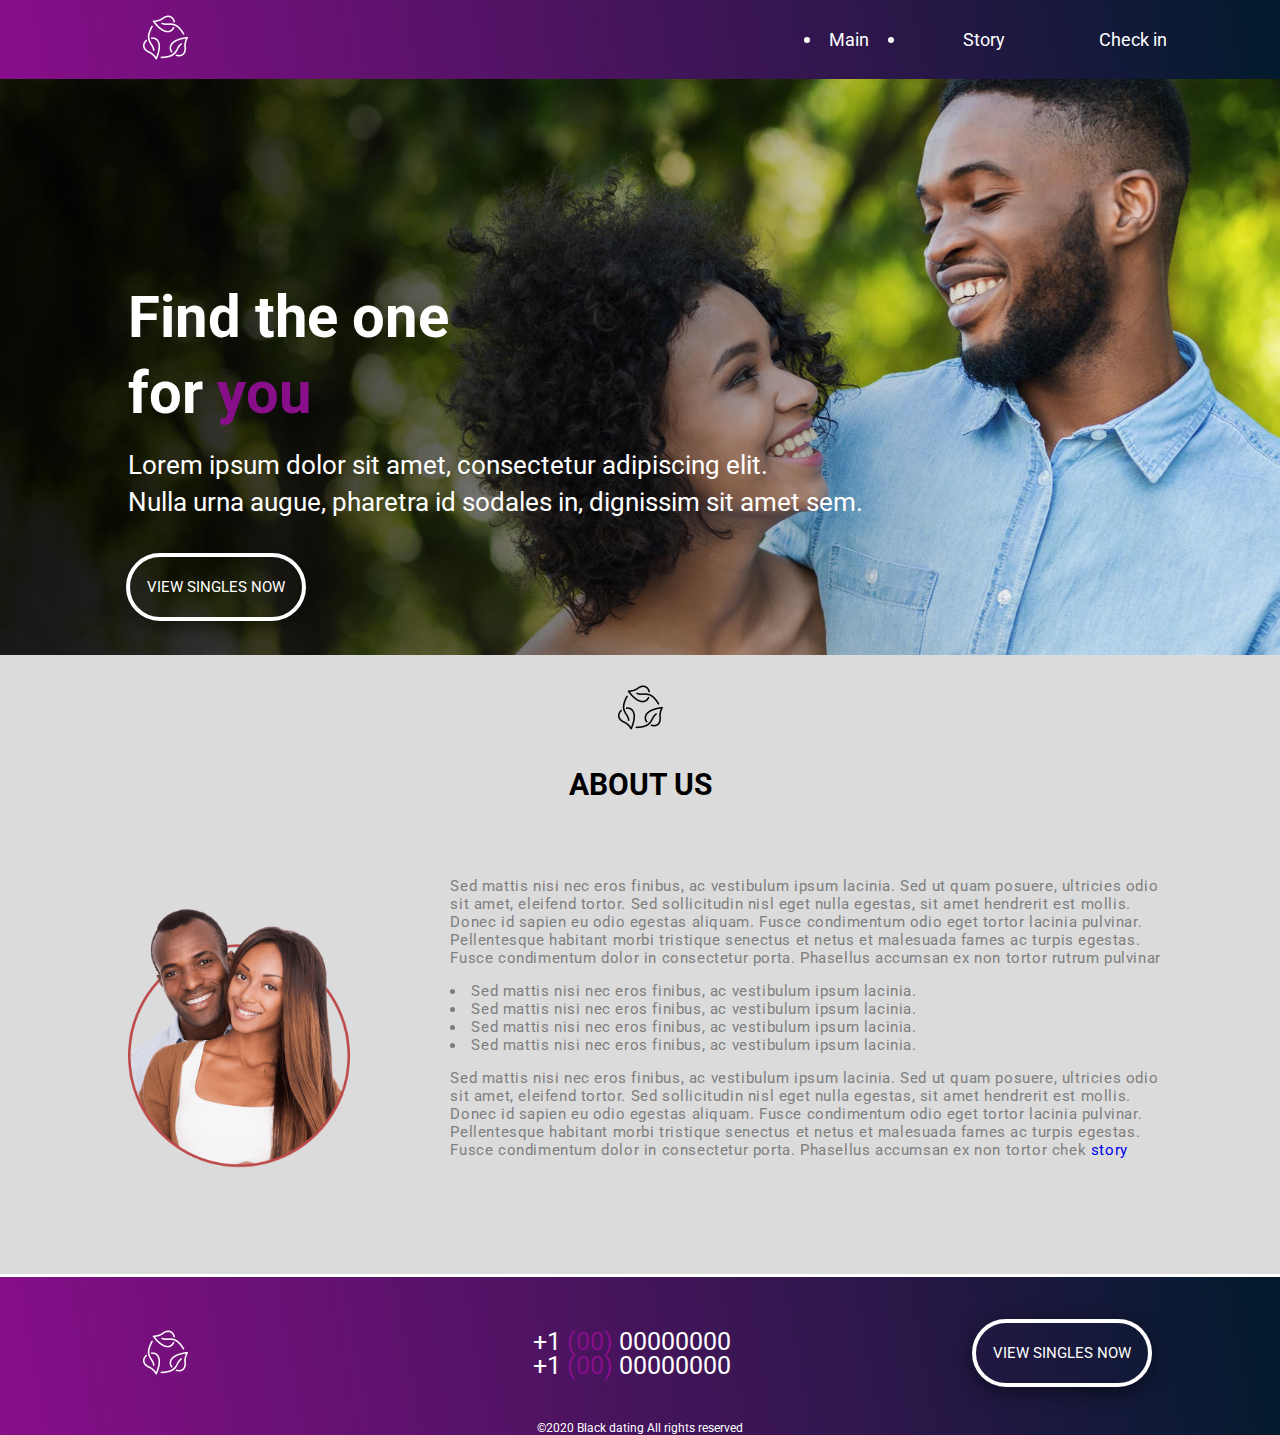
<file: index.html>
<!DOCTYPE html>
<html lang="en">
<head>
    <meta charset="UTF-8">
    <meta name="viewport" content="width=device-width, initial-scale=1.0">
    <meta http-equiv="Content-Type" content="text/html; charset=utf-8">
    <meta name="keywords" content="Black dating, Black women, Black singles,
    Black marriage, Black brides, Black girl, Black wife, Black personals,
    Black dating service, Mail order bride, Black singles, Black personals, 
    Black dating, Black wife, Black marriage,
    Dating com, Dating, Dating.com, Online dating, 
    Dating website, Dating site, Global dating, Worldwide dating,
    International dating, Local singles dating, Chat room, Online chat" >
    <meta name="description" content="Searching for black dating?  
    Meet thousands of single Ukrainian women. View your perfect couples for free.
    Join now.">
    <title>Black dating</title>
    <link rel="stylesheet" href="./css/style.css">
</head>
<body>
    <header class="header">
        <div class="container">
            <a class="navbar-logo" href=""><img src="./img/logo-white.png" alt="logo"></a>
            <div class="hamburger-menu">
                <input id="menu__toggle" type="checkbox" />
                <label class="menu__btn" for="menu__toggle">
                <span></span>
                </label>
                <nav class="navbar">
                    <ul class="navbar-main">
                    <li><a class="current navbar__item" href="#">Main</a></li>
                    <li><a  class="navbar__item" href="story.html">Story</a></li>
                    <li><a class="navbar__item" href="registration.html">Check in</a></li>
                    </ul>
                </nav>
        </div>
    </header>
    <section class="main">
        <div class="container">
            <div class="main__text">
                <h1>Find the one <br> for <span class="text-color">you</span>
                    </h1>
                <p>Lorem ipsum dolor sit amet, consectetur adipiscing elit. <br>
                    Nulla urna augue, pharetra id sodales in, dignissim sit amet sem.</p>
                <a class="btn main__btn" href="registration.html">View Singles Now</a>
            </div> 
        </div>     
    </section>
    <section class="about">
            <div class="title">
                <img class="work__img" src="./img/logo-black.png" alt="logo">
                <h2 class="title">
                ABOUT US
                </h2>
            </div>
            <div class="container">
                <img class="about__img" src="./img/image-black-dating.png" alt="black dating">
                <div class="about-item">
                    <p>Sed mattis nisi nec eros finibus, ac vestibulum ipsum lacinia. Sed ut quam posuere, ultricies odio sit amet, eleifend tortor. Sed sollicitudin nisl eget nulla egestas, sit amet hendrerit est mollis. Donec id sapien eu odio egestas aliquam. Fusce condimentum odio eget tortor lacinia pulvinar. Pellentesque habitant morbi tristique senectus et netus et malesuada fames ac turpis egestas. Fusce condimentum dolor in consectetur porta. Phasellus accumsan ex non tortor rutrum pulvinar</p>
                    <ul>
                        <li>Sed mattis nisi nec eros finibus, ac vestibulum ipsum lacinia.</li>
                        <li>Sed mattis nisi nec eros finibus, ac vestibulum ipsum lacinia.</li>
                        <li>Sed mattis nisi nec eros finibus, ac vestibulum ipsum lacinia.</li>
                        <li>Sed mattis nisi nec eros finibus, ac vestibulum ipsum lacinia.</li> 
                    </ul>
                    <p>Sed mattis nisi nec eros finibus, ac vestibulum ipsum lacinia. Sed ut quam posuere, ultricies odio sit amet, eleifend tortor. Sed sollicitudin nisl eget nulla egestas, sit amet hendrerit est mollis. Donec id sapien eu odio egestas aliquam. Fusce condimentum odio eget tortor lacinia pulvinar. Pellentesque habitant morbi tristique senectus et netus et malesuada fames ac turpis egestas. Fusce condimentum dolor in consectetur porta. Phasellus accumsan ex non tortor chek <a href="story.html">story</a></p>
                </div>
            </div>
    </section>
    <footer class="footer">    
        <div class="container">
            <a class="navbar-logo" href=""><img src="./img/logo-white.png" alt="logo"> </a>
            <div class="footer__contact">
                <p>+1 <span class="text-color">(00)</span> 00000000</p>
                <p>+1 <span class="text-color">(00)</span> 00000000</p> 
            </div>
        <a class="btn" href="registration.html">View Singles Now</a>
        </div>
        <div class="footer__copyright">
            <p> ©2020 Black dating All rights reserved </p>
        </div>
    </footer>
</body>
</html>
</file>
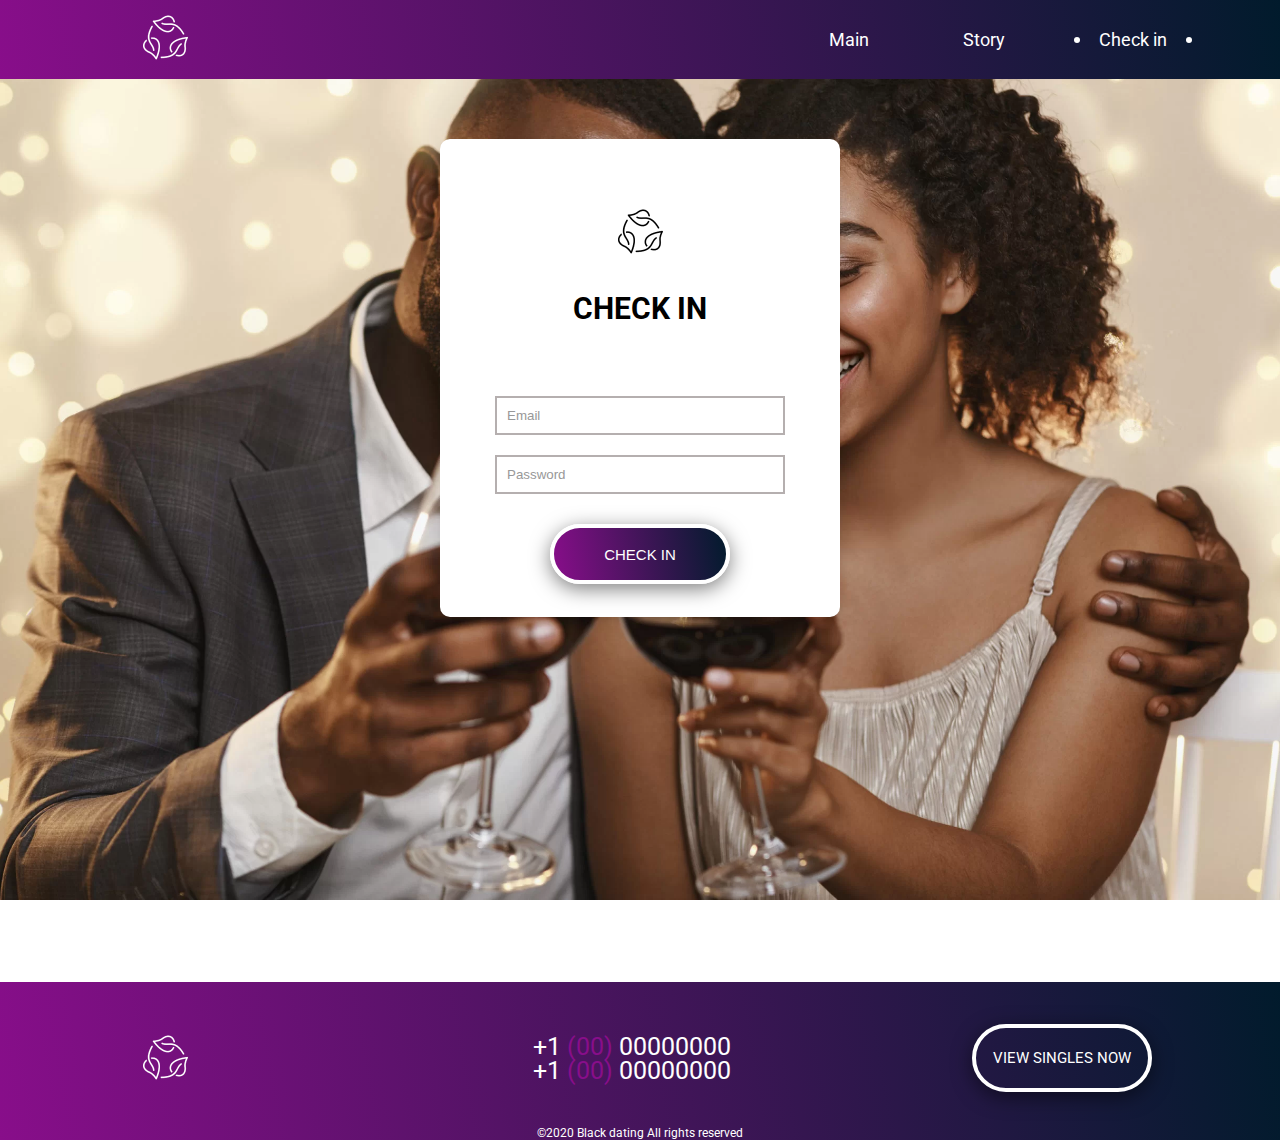
<file: registration.html>
<!DOCTYPE html>
<html lang="en">
<head>
    <meta charset="UTF-8">
    <meta name="viewport" content="width=device-width, initial-scale=1.0">
    <meta http-equiv="Content-Type" content="text/html; charset=utf-8">
    <meta name="keywords" content="Black dating, Black women, Black singles,
    Black marriage, Black brides, Black girl, Black wife, Black personals,
    Black dating service, Mail order bride, Black singles, Black personals, 
    Black dating, Black wife, Black marriage,
    Dating com, Dating, Dating.com, Online dating, 
    Dating website, Dating site, Global dating, Worldwide dating,
    International dating, Local singles dating, Chat room, Online chat" >
    <meta name="description" content="Searching for black dating?  
    Meet thousands of single Ukrainian women. View your perfect couples for free.
    Join now.">
    <title>Black dating</title>
    <link rel="stylesheet" href="./css/style.css">
</head>
<body>
    <header class="header">
        <div class="container">
            <a class="navbar-logo" href="index.html"><img src="./img/logo-white.png" alt="logo"></a>
            <div class="hamburger-menu">
                <input id="menu__toggle" type="checkbox" />
                <label class="menu__btn" for="menu__toggle">
                <span></span>
                </label>

                <nav class="navbar">
                    <ul class="navbar-main">
                    <li><a  href="index.html">Main</a></li>
                    <li><a href="story.html">Story</a></li>
                    <li><a class="current" href="#">Check in</a></li>
                    </ul>
                </nav>
        </div>
    </header>
    <section class="registration">
        <div class="registration__container">   
            <form class = "registration__form" action="">
                <div class="form-wrap">
                    <div class="title">
                        <img class="work__img" src="./img/logo-black.png" alt="logo">
                        <h2 class="title">
                        CHECK IN
                        </h2>
                    </div>
                    <input class="registration__input" type="text" name="email" placeholder="Email">
                    <input class="registration__input" type="password" name="pass" placeholder="Password">
                    <button class="btn-form"> Check in</button>
            </form>
        </div>
    </section>
    <footer class="footer">    
        <div class="container">
            <a class="navbar-logo" href="index.html"><img src="./img/logo-white.png" alt="logo"> </a>
            <div class="footer__contact">
                <p>+1 <span class="text-color">(00)</span> 00000000</p>
                <p>+1 <span class="text-color">(00)</span> 00000000</p> 
            </div>
        <a class="btn" href="#">View Singles Now</a>
        </div>
        <div class="footer__copyright">
            <p> ©2020 Black dating All rights reserved </p>
        </div>
    </footer>
</body>
</html>
</file>
<file: css/style.css>
@import url('https://fonts.googleapis.com/css2?family=Roboto:wght@500&display=swap');
* {
    margin: 0;
    padding: 0;
    box-sizing: border-box;
}
body{
    font-family:'Roboto', sans-serif ;
}
a{
    text-decoration: none;
}
.header{
    background:linear-gradient(260deg, #011b2c 0%, #880e8a 100%);
}
.container{
    display: flex;
    align-items: center;
    justify-content: space-between;
    margin-left: 10%;
    margin-right: 3%;
}
.navbar-logo{
    margin: 15px;
}
.navbar-main {
    list-style: none;
    padding: 0 30px;
    margin: 0;
    font-size: 18px;
    text-align: center;
    position: relative;
}
.navbar-main li {display: inline-block;}
.navbar-main a {
    display: inline-block;
    margin: 0 15px;
    padding: 10px 30px;
    transition: .3s linear;
    color: #fff;
    position: relative;
}
.navbar-main a:before,
.navbar-main a:after {
    content: "";
    position: absolute;
    top: calc(50% - 3px);
    width: 6px;
    height: 6px;
    border-radius: 50%;
    background: #fff;
    opacity: 0;
    transition: .5s ease-in-out;
}
.navbar-main a:before {left: 5px;}
.navbar-main a:after {right: 5px;}
.navbar-main a.current:before,
.navbar-main a.current:after,
.navbar-main a:hover:before, 
.navbar-main a:hover:after {opacity: 1;}
.navbar-main a.current,
.navbar-main a:hover {color: #fff;}

#menu__toggle {
    display:none;
}
.main{
    background: url(../img/background-main.jpg) right ;
    min-height: 460px;
    -webkit-background-size: cover;
    background-size: cover;
    background-attachment: fixed;
}

.main__text{
    position: relative;
    color: #fff;
    padding-top: 200px;
}
.main__text h1{
    font-weight: bold;
    font-size: 58px;
    line-height: 76px;
}
.main__text p {
    font-style: normal;
    font-weight: normal;
    font-size: 26px;
    line-height: 37px;
    padding-top: 16px;
}
.text-color{
    color:#880e8a;
}
.main__btn{
    margin-left: 12%;
}
.btn {
    display: block;
    margin-top: 66px; 
    /* 50px */
    transform: translate(-50%, -50%);
    width: 180px;
    height: 68px;
    text-align: center;
    line-height: 60px;
    font-size: 15px;
    color: #fff;
    text-transform: uppercase;
    transition: .5s;
    border: 4px solid #fff;
    border-radius: 60px;
    box-shadow: 0 5px 20px rgba(0,0,0, .5);
    overflow: hidden;
    cursor: pointer;
    
}
.btn::before {
    content: '';
    position: absolute;
    top: 0;
    left: 0;
    width: 100%;
    height: 100%;
    background: linear-gradient(to left,#011b2c , #880e8a );
    z-index: -1;
    border-radius: 50px;
    transform: scaleX(0);
    transform-origin: right;
    transition: transform .5s ease-in-out;
}
.btn:hover::before {
    transform: scaleX(1);
    transform-origin: left;
}
.about{
    background: #dbdbdb;
    padding-bottom: 100px;
}
.title{
    font-weight: bold;
    font-size: 30px;
    text-align: center;
    padding-top: 30px;
    padding-bottom: 30px;
}
.about__img{
    padding-top: 40px;
    padding-right: 100px;
    height: 300px;
}
.about-item{
    margin-right: 80px;
}
.about-item {
    
    font-size: 15px;
    line-height: 18px;
    letter-spacing: 0.04em;
    color: #7E7E7E;
}
.about-item p{
    padding: 15px 0;
}
.about-item ul {
    list-style:  inside;
}
.footer{
    padding-top: 10px;
    width: 100%;
    background: linear-gradient(260deg, #011b2c 0%, #880e8a 100%);
    border-top: 3px solid white; 

}
.footer__copyright{
    text-align: center;
    font-style: normal;
    font-weight: normal;
    color: #fff;
    font-size: 12px;
    align-self: flex-end;

}
.footer__contact{
    color: #fff;
    font-style: normal;
    font-size: 25px;
    line-height: 24px;
}
/* registration */
.registration{
    background: url(../img/reg-background.webp) center;
    min-height: 660px;
    height: 100vh;
    -webkit-background-size: cover;
    background-size: cover;
    background-attachment: fixed;
    
}
.registration__container{
    display: flex;
    justify-content: center;
    padding-top: 60px;
}
.registration__form{
    width: 400px;
    background: #fff;
    border-radius: 10px;
    overflow: hidden;
    padding: 40px 55px 33px;
    box-shadow: 0 5px 10px 0 rgba(0,0,0,.1);
    text-align: center;    
}
.registration__title{
    font-weight: bold;
    font-size: 58px;
    line-height: 76px;
}
.registration__input{
    padding:10px;
    margin:10px 0; 
    border: 2px solid #b5afaf;
}
input::placeholder {
    color: #989898;
}
.btn-form{
    border-radius: 50px;
    background: linear-gradient(260deg, #011b2c 0%, #880e8a 100%);
    width: 180px;
    height: 60px;
    align-self: center;
    font-size: 15px;
    color: #fff;
    text-transform: uppercase;
    border: 4px solid #fff;
    border-radius: 60px;
    box-shadow: 0 5px 20px rgba(0,0,0, .5);
    margin-top: 20px;
}
.form-wrap{
    display: flex;
    flex-direction: column;
}
.story{
    /* background: url(/img/story-bag.jpg); */
    background: linear-gradient(180deg, #FFFFFF 16.02%, rgba(255, 255, 255, 0) 100%), url(../img/story-bag.jpg) center;
    min-height: 660px;
    height:  100vh;
    -webkit-background-size: cover;
    background-size: cover;
    background-attachment: fixed;
}
.story-wrapper{
    display: flex;
    justify-content: space-around;    
    margin: 0 12%;
}
.story-item{
    width: 500px;
    background: url(./img/left-quote.png) no-repeat top left;
    padding: 15px;
    font-size: 14px;
    line-height: 16px;
    letter-spacing: 0.04em;
    color: #4d4b4b;
    margin-top: 20px;
}
.story-item__img{
    display: flex;
    letter-spacing: 0.04em;
    color: #003D97;
}
.story-item__p{
    margin-left: 15px;
    margin-top: 20px;
}
@media (min-width: 768px) and (max-width: 1199px) {
    .registration{
        height: 80vh;
    }
    .story{
        height: 80vh;
    }
}
@media (min-width: 768px) and (max-width: 991px) {
.about__img{
    padding-right: 50px;
}
.about-item{
    margin-right: 0;
    font-size: 12px;
}
.title{
    padding-bottom: 0;
}
.btn{
    margin-right: -80px;
}
.footer__contact{
    margin-right: 80px;
}
}

@media (max-width: 767px) {
    #menu__toggle {
    display:block;
    opacity:0;
    }
    .menu__btn {
        display: flex; 
        align-items: center;  
        position: fixed;
        top: 20px;
        right: 20px;  
        width: 26px;
        height: 26px;  
        cursor: pointer;
        z-index: 2;
    }
    .menu__btn > span,
    .menu__btn > span::before,
    .menu__btn > span::after {
        display: block;
        position: absolute;  
        width: 100%;
        height: 2px;  
        background-color: #fff;
    }
    .menu__btn > span::before {
        content: '';
        top: -8px;
    }
    .menu__btn > span::after {
        content: '';
        top: 8px;
    }
    .navbar {
        display: block;
        position: fixed;
        visibility: hidden;
        top: 0;
        right: -100%; 
        width: 300px;
        height: 100%;  
        margin: 0;
        padding: 80px 0;  
        list-style: none;
        text-align: center;  
        background-color: #34154e;
        box-shadow: 1px 0px 6px rgba(0, 0, 0, .2);
        z-index: 1;
    }
    .navbar__item {
        display: block;
        padding: 12px 24px;  
        color: #333;  
        font-size: 20px;
        font-weight: 600;  
        text-decoration: none;
    }
    
    #menu__toggle:checked ~ .menu__btn > span {
        transform: rotate(45deg);
    }
    #menu__toggle:checked ~ .menu__btn > span::before {
        top: 0;
        transform: rotate(0);
    }
    #menu__toggle:checked ~ .menu__btn > span::after {
        top: 0;
        transform: rotate(90deg);
    }
    #menu__toggle:checked ~ .navbar {
        visibility: visible;
        right: 0;
    }
    .menu__btn > span,
    .menu__btn > span::before,
    .menu__btn > span::after {
    transition-duration: .25s;
    }.navbar {
    transition-duration: .25s;
    }.navbar__item {
    transition-duration: .25s;
    }
}
@media (min-width: 479px) and (max-width: 767px) {
    .main__text h1 {
        font-size: 40px;
        line-height: normal;
    }
    .main__text p {
        font-size: 20px;
        line-height: normal;
    }
    .btn{
        width: 135px;
        height: 52px;
        text-align: center;
        line-height: 45px;
        font-size: 11px;
    } 
    .title{
        font-size: 25px;
        padding-bottom: 0;
    }
    /* .main__btn{
        margin-left: 16%;
    } */
    .about__img {
        height: 200px;
        padding-top: 10px;
        padding-right: 20px;
    }
    .about-item{
        font-size: 11px;
        margin-right: 0;
    }
    .footer__contact{
        font-size: 14px;
    }
    .btn{
        margin-right: -60px;
    }
}
@media (max-width: 480px) {
    .main__text h1 {
        font-size: 24px;
        line-height: normal;
    }

    .main__text p {
        font-size: 13px;
        line-height: normal;
    }
    .btn{
        width: 135px;
        height: 52px;
        text-align: center;
        line-height: 45px;
    }   
    .main__btn{
        margin-left: 24%;
    }
    .title{
        font-size: 22px;
        padding-bottom: 0;
    }
    .about__img{
        display: none;
    }
    .about-item{
        font-size: 11px;
        margin-right: 0;
    }
    .footer__contact{
        font-size: 14px;
    }
    .btn{
        display: none;
    }
    .story-wrapper{
        margin: 0;
    }
    .story-item{
        font-size: 10px;
        line-height: normal;
        padding: 10px;
    }
    .registration__form {
        width: 310px;
    }
}
</file>
